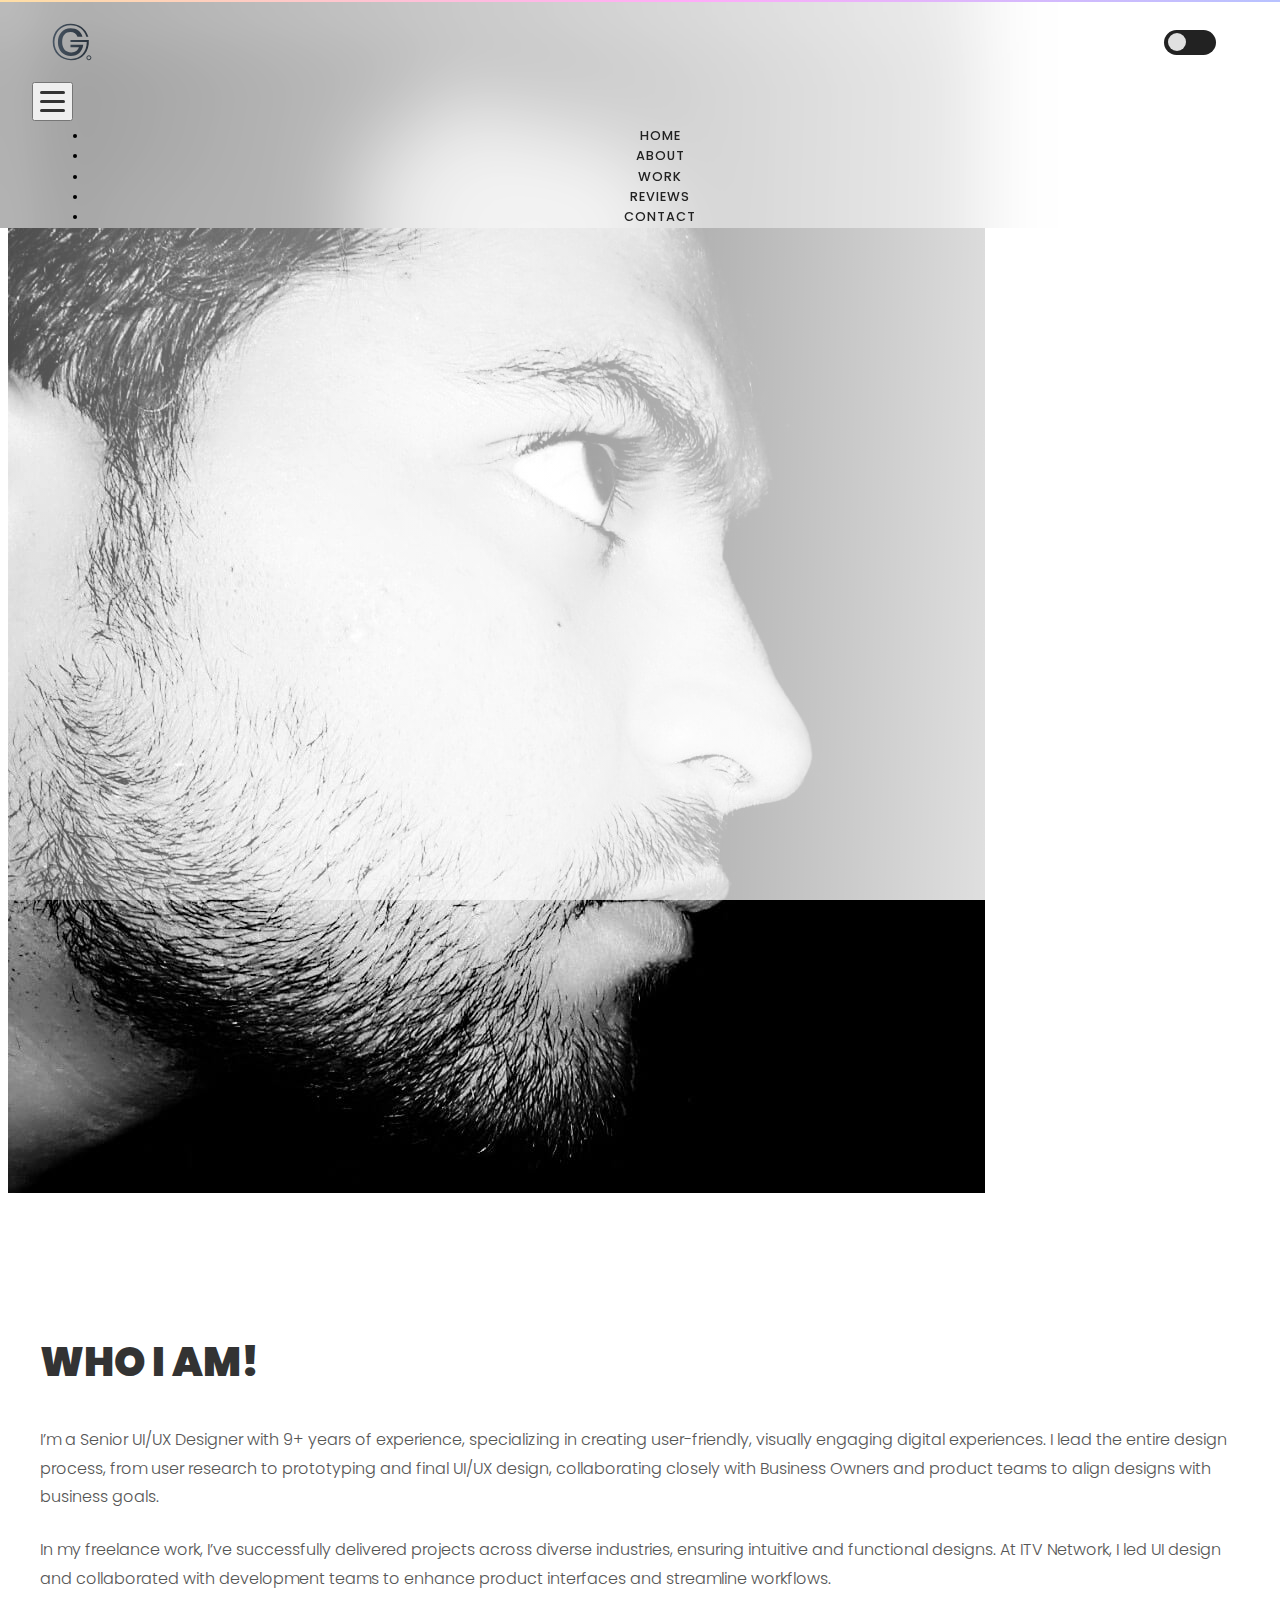
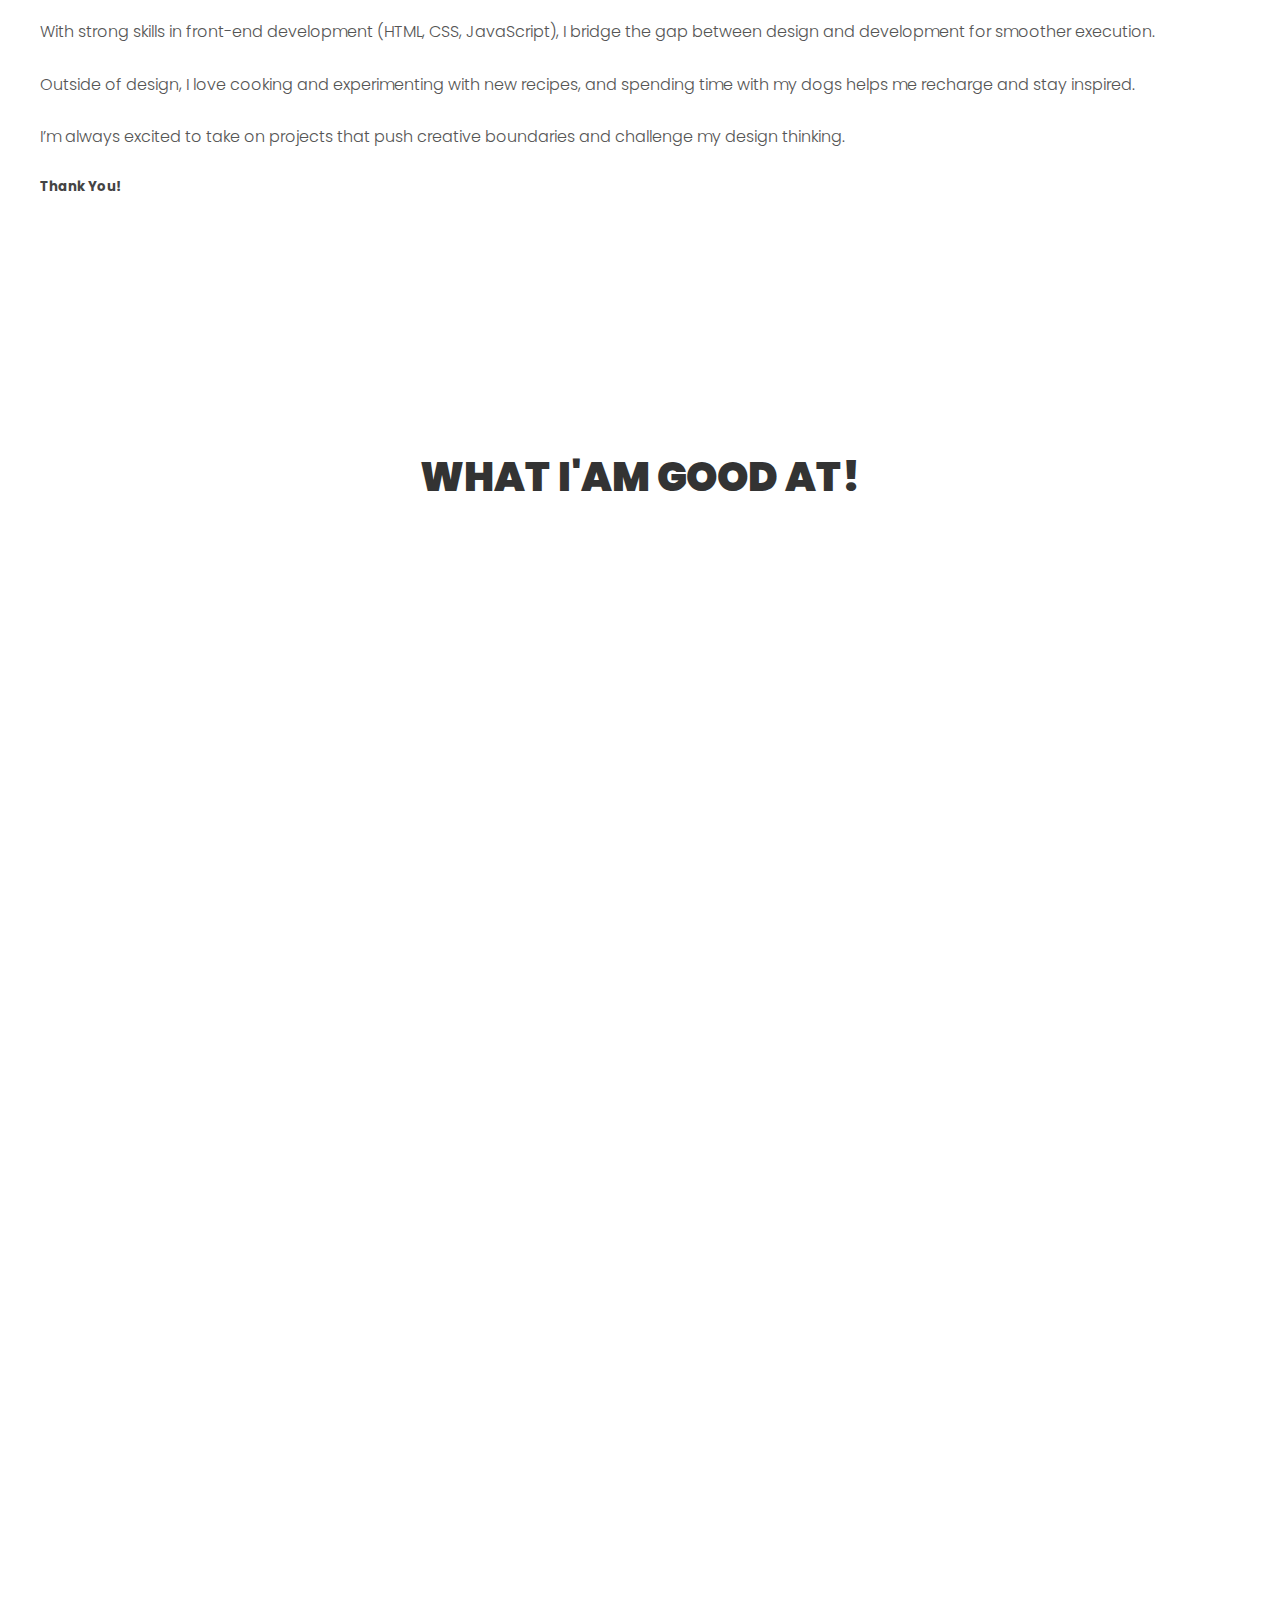
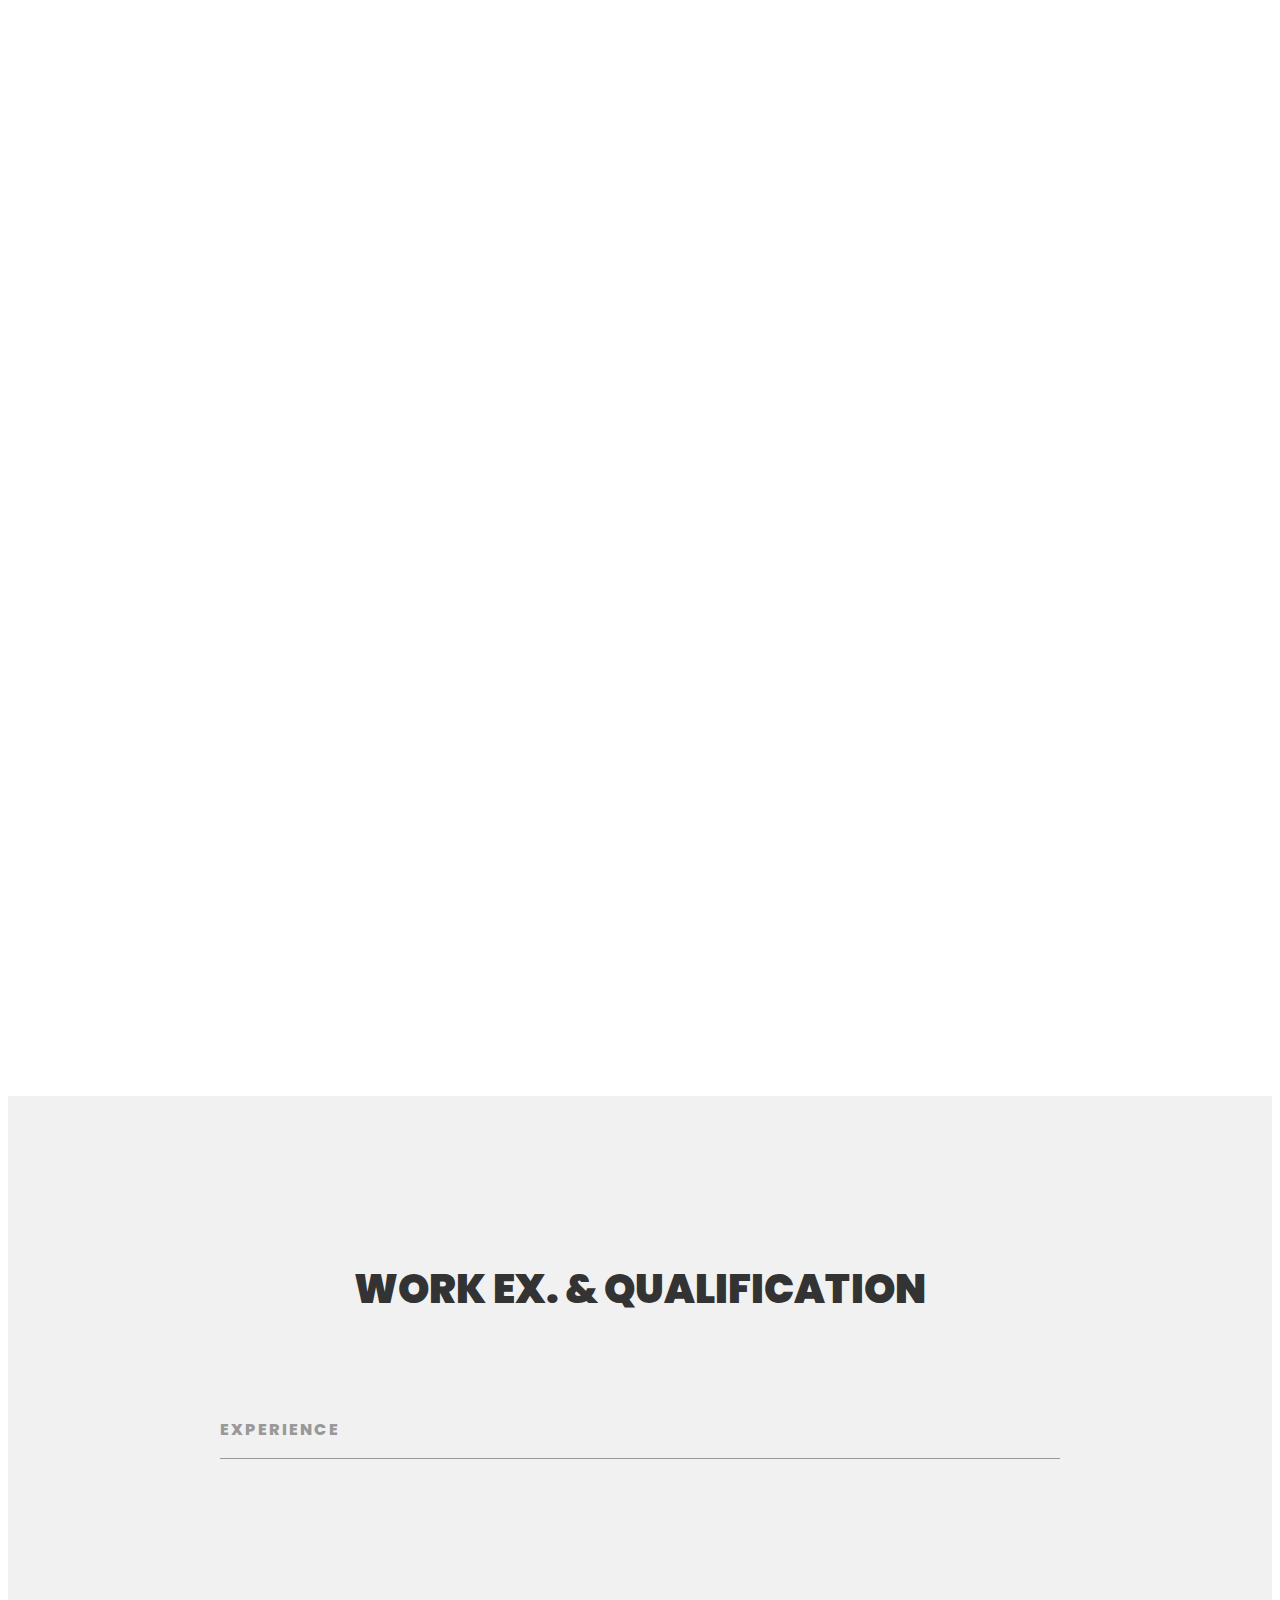
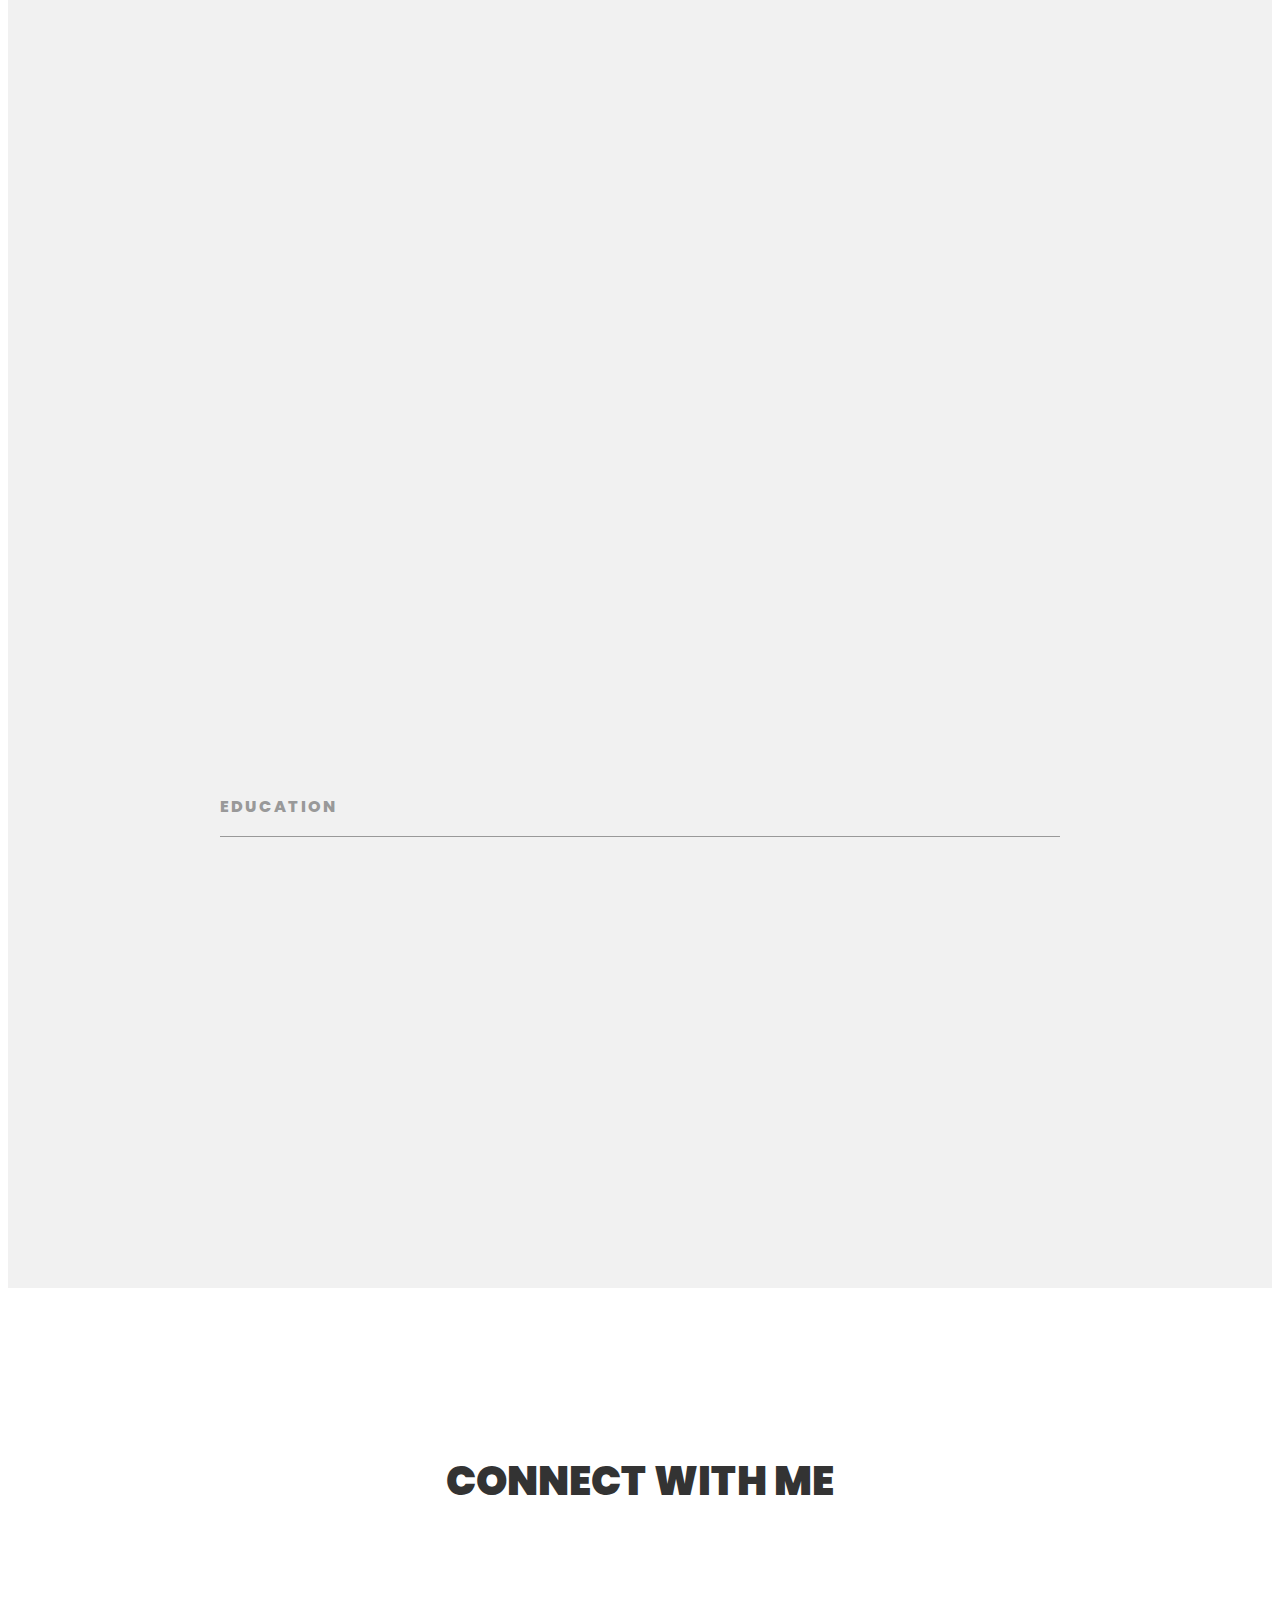
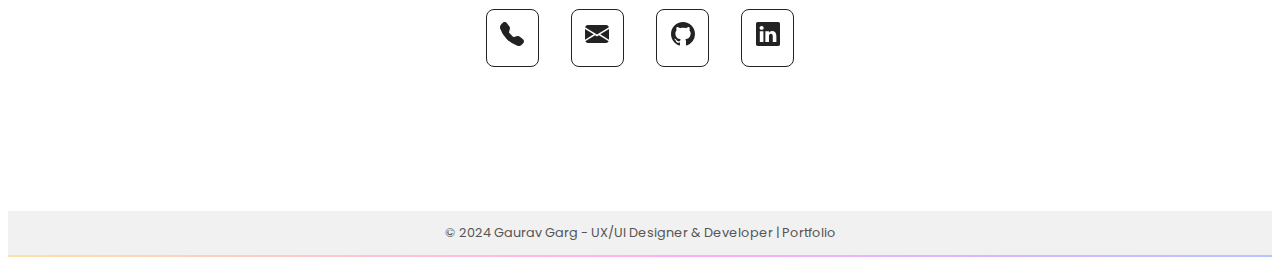
<file: about.html>
<!doctype html>
<html lang="en">

<head>
	<!-- Required meta tags -->
	<meta charset="utf-8">
	<meta name="viewport" content="width=device-width, minimum-scale=1, maximum-scale=5">
	<meta name="description"
		content="Freelance UX/UI designer based in India with 8 years experience in digital design. I provide exceptional digital experiences to client as well as the end user & make sure the UI is easy to use for the end user." />
	<link rel="icon" type="image/x-icon" href="img/favicon1.svg">

	<!-- Bootstrap CSS -->
	<link href="https://cdn.jsdelivr.net/npm/bootstrap@5.3.0-alpha1/dist/css/bootstrap.min.css" rel="stylesheet preconnect" integrity="sha384-GLhlTQ8iRABdZLl6O3oVMWSktQOp6b7In1Zl3/Jr59b6EGGoI1aFkw7cmDA6j6gD" crossorigin="anonymous">
	<link rel="stylesheet" href="css/style.css">

	<!-- Google Fonts -->
	<link rel="preconnect" href="https://fonts.googleapis.com">
	<link rel="preconnect" href="https://fonts.gstatic.com" crossorigin>
	<link href="https://fonts.googleapis.com/css2?family=Poppins:ital,wght@0,100;0,200;0,300;0,400;0,500;0,600;0,700;0,800;0,900;1,100;1,200;1,300;1,400;1,500;1,600;1,700;1,800;1,900&display=swap" rel="stylesheet">

	<!-- Animate CSS -->
	<link rel="stylesheet" href="css/animate.css" />

	<title>About | Gaurav Garg</title>
</head>


<body>
	<!-- NAVIGATION BAR -->
	<div class="partition pt-top"></div>
	<nav class="navbar navbar-expand-lg" id="navbar">
		<div class="container-fluid">
			<a class="navbar-brand" href="index.html" aria-label="Read more about Gaurav Garg as a UX/UI Designer" [Read more...]>
				<!-- <img src="img/logo.svg" alt="logo"> -->
				<div class="card-img"></div>
			</a>
			<button class="navbar-toggler" type="button" data-bs-toggle="collapse"
				data-bs-target="#navbarSupportedContent" aria-controls="navbarSupportedContent" aria-expanded="false"
				aria-label="Toggle navigation">
				<div class="container" onclick="myFunction(this)">
					<div class="bar1"></div>
					<div class="bar2"></div>
					<div class="bar3"></div>
				</div>
			</button>
			<div class="collapse navbar-collapse" id="navbarSupportedContent">
				<ul class="navbar-nav mr-auto mb-2 mb-lg-0">
					<li class="nav-item">
						<a class="nav-link active" aria-current="page" href="index.html">Home</a>
					</li>
					<li class="nav-item">
						<a class="nav-link" href="about.html">About</a>
					</li>
					<li class="nav-item">
						<a class="nav-link" href="index.html#work">Work</a>
					</li>
					<li class="nav-item">
						<a class="nav-link" href="index.html#reviews">Reviews</a>
					</li>
					<li class="nav-item">
						<a class="nav-link" href="index.html#contact">Contact</a>
					</li>
				</ul>
			</div>
			<div class="theme-switch-wrapper">
				<label class="theme-switch" for="checkbox">
					<input type="checkbox" id="checkbox">
					<div class="slider round"></div>
				</label>
			</div>
		</div>
	</nav>

	<div class="container-fluid">

		<!-- ABOUT -->
		<div id="about" class="section">
			<div class="row">
				<div class="col-lg-6 col-md-12 about-image">
					<div class="card">
						<img src="img/gaurav1.jpeg" class="card-img-top fadeInLeft animated" alt="...">
						<div class="card-img-overlay"></div>
					</div>

				</div>
				<div class="col-lg-6 col-md-12 about-body">
					<div class="card-body fadeInRight animated">
						<h2 class="section-title"><span>who i am!</span></h2>
						<p class="card-text">I’m a Senior UI/UX Designer with 9+ years of experience, specializing in creating user-friendly, visually engaging digital experiences. I lead the entire design process, from user research to prototyping and final UI/UX design, collaborating closely with Business Owners and product teams to align designs with business goals.</p>
						<p class="card-text">In my freelance work, I’ve successfully delivered projects across diverse industries, ensuring intuitive and functional designs. At ITV Network, I led UI design and collaborated with development teams to enhance product interfaces and streamline workflows.</p>
						<p class="card-text">With strong skills in front-end development (HTML, CSS, JavaScript), I bridge the gap between design and development for smoother execution.</p>
						<p class="card-text">Outside of design, I love cooking and experimenting with new recipes, and spending time with my dogs helps me recharge and stay inspired.</p>
						<p class="card-text">I’m always excited to take on projects that push creative boundaries and challenge my design thinking.</p>
						<h5>Thank You!</h5>
					</div>
				</div>
			</div>
		</div>

		<!-- SKILLS -->
		<div id="skills" class="section">
			<h2 class="section-title"><span>what i'am good at!</span></h2>
			<div class="row">
				<div class="col-lg-3 col-md-6">
					<div class="card fadeInUp animatable">
						<div class="card-head">
							<img class="card-img-top theme-color" src="img/ux.apng" alt="">
							<h3 class="card-title"><span>User Experience</span></h3>
						</div>
						<div class="card-body">
							<ul>
								<li>Strategy</li>
								<li>Wireframing</li>
								<li>Prototyping</li>
								<li>UI Designing</li>
								<li>User Research & Testing</li>
							</ul>
						</div>
					</div>
				</div>
				<div class="col-lg-3 col-md-6">
					<div class="card fadeInDown animatable">
						<div class="card-head">
							<img class="card-img-top theme-color" src="img/pencil.apng" alt="">
							<h3 class="card-title"><span>Tools</span></h3>
						</div>
						<div class="card-body">
							<ul>
								<li>Figma</li>
								<li>Adobe Photoshop</li>
								<li>Adobe Illustrator</li>
								<li>Visual Studio Code</li>
								<li>Github</li>
							</ul>
						</div>
					</div>
				</div>
				<div class="col-lg-3 col-md-6">
					<div class="card fadeInUp animatable">
						<div class="card-head">
							<img class="card-img-top theme-color" src="img/ui.apng" alt="">
							<h3 class="card-title"><span>UI Design</span></h3>
						</div>
						<div class="card-body">
							<ul>
								<li>Layout</li>
								<li>Forms</li>
								<li>Theming</li>
								<li>Typography</li>
								<li>Low-Hi Fidelity Design</li>
							</ul>
						</div>
					</div>
				</div>
				<div class="col-lg-3 col-md-6">
					<div class="card fadeInDown animatable">
						<div class="card-head">
							<img class="card-img-top theme-color" src="img/code.apng" alt="">
							<h3 class="card-title"><span>Development</span></h3>
						</div>

						<div class="card-body">
							<ul>
								<li>Html5</li>
								<li>SCSS</li>
								<li>Bootstrap</li>
								<li>Webflow</li>
								<li>Framer</li>
							</ul>
						</div>
					</div>
				</div>
			</div>
		</div>


		<!-- CV -->
		<div id="cv" class="section">
			<h2 class="section-title"><span>Work Ex. & Qualification</span></h2>
			<div class="expo">
				<h3>EXPERIENCE</h3>
				<div class="card fadeInUp animatable">
					<div class="cv-sec-title">
						<h4>Freelance</h4>
					</div>
					<div class="cv-sec-body">
						<div class="card-header">Senior UX/UI Designer</div>
						<div class="card-body">
							<p class="card-text">Directly collaborated with Business Owners and Product team to prototype, design
								and deliver the UI and UX experience with a lean design process: research, design, test,
								and iterate.</p>
							<h6 class="card-title">March 2018 - Present - 7 year, India</h6>
						</div>
					</div>
				</div>
				<div class="card fadeInUp animatable">
					<div class="cv-sec-title">
						<h4>ITV Network</h4>
					</div>
					<div class="cv-sec-body">
						<div class="card-header">UI Designer/Developer</div>
						<div class="card-body">
							<p class="card-text">Lead the UI design with the accountability of the design system,
								collaborated with product and development teams on core projects to improve product
								interfaces and experiences.</p>
							<h6 class="card-title">2017 - 2018 - 1 year, India</h6>
						</div>
					</div>
				</div>
				<div class="card fadeInUp animatable">
					<div class="cv-sec-title">
						<h4>ITV Network</h4>
					</div>
					<div class="cv-sec-body">
						<div class="card-header">Junior UI Developer</div>
						<div class="card-body">
							<p class="card-text">Designed & Developed website UI responsive on all screen sizes and
								compatible with all commonly used browsers.</p>
							<h6 class="card-title">2015 - 2017 - 2 year, India</h6>
						</div>
					</div>
				</div>
				<div class="card fadeInUp animatable">
					<div class="cv-sec-title">
						<h4>GNX Group</h4>
					</div>
					<div class="cv-sec-body">
						<div class="card-header">Trainee UI Developer</div>
						<div class="card-body">
							<p class="card-text">Developed website UI responsive on all screen sizes and compatible with
								all commonly used browsers.</p>
							<h6 class="card-title">May 2015 - Jul 2015 - 2 months, India</h6>
						</div>
					</div>
				</div>
			</div>
			<div class="expo">
				<h3>EDUCATION</h3>
				<div class="card fadeInUp animatable">
					<div class="cv-sec-title">
						<h4>Jaipur National University</h4>
					</div>
					<div class="cv-sec-body">
						<div class="card-header">Master in Computer Application</div>
						<div class="card-body">
							<h6 class="card-title">2013 - 2015, India</h6>
						</div>
					</div>
				</div>
				<div class="card fadeInUp animatable">
					<div class="cv-sec-title">
						<h4>S.H.I.A.I.T.S. </h4>
					</div>
					<div class="cv-sec-body">
						<div class="card-header">Bachelor in Computer Application</div>
						<div class="card-body">
							<h6 class="card-title">2010 - 2013, India</h6>
						</div>
					</div>
				</div>
			</div>
		</div>

		<!-- CONTACT -->
		<div id="contact" class="section">
			<h2 class="section-title"><span>Connect with me</span></h2>
			<ul>
				<li>
					<a href="tel:+919782382313" aria-label="Call">
						<svg xmlns="http://www.w3.org/2000/svg" fill="#555" class="bi bi-telephone-fill"
							viewBox="0 0 16 16">
							<path fill-rule="evenodd"
								d="M1.885.511a1.745 1.745 0 0 1 2.61.163L6.29 2.98c.329.423.445.974.315 1.494l-.547 2.19a.678.678 0 0 0 .178.643l2.457 2.457a.678.678 0 0 0 .644.178l2.189-.547a1.745 1.745 0 0 1 1.494.315l2.306 1.794c.829.645.905 1.87.163 2.611l-1.034 1.034c-.74.74-1.846 1.065-2.877.702a18.634 18.634 0 0 1-7.01-4.42 18.634 18.634 0 0 1-4.42-7.009c-.362-1.03-.037-2.137.703-2.877L1.885.511z" />
						</svg>
					</a>
				</li>
				<li>
					<a href="mailto:grvgarg22@gmail.com" aria-label="Mail">
						<svg xmlns="http://www.w3.org/2000/svg" fill="#555" class="bi bi-envelope-fill"
							viewBox="0 0 16 16">
							<path
								d="M.05 3.555A2 2 0 0 1 2 2h12a2 2 0 0 1 1.95 1.555L8 8.414.05 3.555zM0 4.697v7.104l5.803-3.558L0 4.697zM6.761 8.83l-6.57 4.027A2 2 0 0 0 2 14h12a2 2 0 0 0 1.808-1.144l-6.57-4.027L8 9.586l-1.239-.757zm3.436-.586L16 11.801V4.697l-5.803 3.546z" />
						</svg>
					</a>
				</li>
				<li>
					<a href="https://github.com/grvgarg22" aria-label="Github">
						<svg xmlns="http://www.w3.org/2000/svg" fill="#555" class="bi bi-github" viewBox="0 0 16 16">
							<path
								d="M8 0C3.58 0 0 3.58 0 8c0 3.54 2.29 6.53 5.47 7.59.4.07.55-.17.55-.38 0-.19-.01-.82-.01-1.49-2.01.37-2.53-.49-2.69-.94-.09-.23-.48-.94-.82-1.13-.28-.15-.68-.52-.01-.53.63-.01 1.08.58 1.23.82.72 1.21 1.87.87 2.33.66.07-.52.28-.87.51-1.07-1.78-.2-3.64-.89-3.64-3.95 0-.87.31-1.59.82-2.15-.08-.2-.36-1.02.08-2.12 0 0 .67-.21 2.2.82.64-.18 1.32-.27 2-.27.68 0 1.36.09 2 .27 1.53-1.04 2.2-.82 2.2-.82.44 1.1.16 1.92.08 2.12.51.56.82 1.27.82 2.15 0 3.07-1.87 3.75-3.65 3.95.29.25.54.73.54 1.48 0 1.07-.01 1.93-.01 2.2 0 .21.15.46.55.38A8.012 8.012 0 0 0 16 8c0-4.42-3.58-8-8-8z" />
						</svg>
					</a>
				</li>
				<li>
					<a href="https://www.linkedin.com/in/gaurav-garg-785376130/" aria-label="Linkedin">
						<svg xmlns="http://www.w3.org/2000/svg" fill="#555" class="bi bi-linkedin" viewBox="0 0 16 16">
							<path
								d="M0 1.146C0 .513.526 0 1.175 0h13.65C15.474 0 16 .513 16 1.146v13.708c0 .633-.526 1.146-1.175 1.146H1.175C.526 16 0 15.487 0 14.854V1.146zm4.943 12.248V6.169H2.542v7.225h2.401zm-1.2-8.212c.837 0 1.358-.554 1.358-1.248-.015-.709-.52-1.248-1.342-1.248-.822 0-1.359.54-1.359 1.248 0 .694.521 1.248 1.327 1.248h.016zm4.908 8.212V9.359c0-.216.016-.432.08-.586.173-.431.568-.878 1.232-.878.869 0 1.216.662 1.216 1.634v3.865h2.401V9.25c0-2.22-1.184-3.252-2.764-3.252-1.274 0-1.845.7-2.165 1.193v.025h-.016a5.54 5.54 0 0 1 .016-.025V6.169h-2.4c.03.678 0 7.225 0 7.225h2.4z" />
						</svg>
					</a>
				</li>
			</ul>
		</div>

		<footer>
			<p>© 2024 Gaurav Garg - UX/UI Designer & Developer | Portfolio</p>
		</footer>
		<div class="partition"></div>
	</div>

	<!-- Optional JavaScript -->
	<!-- jQuery first, then Popper.js, then Bootstrap JS -->
	<script src="https://code.jquery.com/jquery-3.5.1.slim.min.js" integrity="sha384-DfXdz2htPH0lsSSs5nCTpuj/zy4C+OGpamoFVy38MVBnE+IbbVYUew+OrCXaRkfj" crossorigin="anonymous"></script>
	<script src="https://cdn.jsdelivr.net/npm/bootstrap@5.3.0-alpha1/dist/js/bootstrap.bundle.min.js" integrity="sha384-w76AqPfDkMBDXo30jS1Sgez6pr3x5MlQ1ZAGC+nuZB+EYdgRZgiwxhTBTkF7CXvN" crossorigin="anonymous"></script>
	<script>
		// Custom JavaScript to hide/show the navbar
		$(document).ready(function() {
			var lastScrollTop = 0;
			var navbar = $('.navbar');
			var scrollThreshold = 150; // Start hiding the navbar after 150px
	
			$(window).scroll(function() {
				var scrollTop = $(this).scrollTop();
	
				if (scrollTop > scrollThreshold) { // Only trigger the behavior after scrolling 150px
					if (scrollTop > lastScrollTop) {
						// Scrolling down, hide the navbar
						navbar.css('top', '-80px');  // Adjust the height (-80px) based on your navbar height
					} else {
						// Scrolling up, show the navbar
						navbar.css('top', '2px');
					}
				}
				
				lastScrollTop = scrollTop;
			});
		});
	</script>
	<script>
		const toggleSwitch = document.querySelector('.theme-switch input[type="checkbox"]');
		const currentTheme = localStorage.getItem('theme');

		if (currentTheme) {
			document.documentElement.setAttribute('data-theme', currentTheme);

			if (currentTheme === 'dark') {
				toggleSwitch.checked = true;
			}
		}

		function switchTheme(e) {
			if (e.target.checked) {
				document.documentElement.setAttribute('data-theme', 'dark');
				localStorage.setItem('theme', 'dark');
			}
			else {
				document.documentElement.setAttribute('data-theme', 'light');
				localStorage.setItem('theme', 'light');
			}
		}

		toggleSwitch.addEventListener('change', switchTheme, false);
	</script>
	<script>
		jQuery(function ($) {

			// Function which adds the 'animated' class to any '.animatable' in view
			var doAnimations = function () {

				// Calc current offset and get all animatables
				var offset = $(window).scrollTop() + $(window).height(),
					$animatables = $('.animatable');

				// Unbind scroll handler if we have no animatables
				if ($animatables.length == 0) {
					$(window).off('scroll', doAnimations);
				}

				// Check all animatables and animate them if necessary
				$animatables.each(function (i) {
					var $animatable = $(this);
					if (($animatable.offset().top + $animatable.height() - 400) < offset) {
						$animatable.removeClass('animatable').addClass('animated');
					}
				});

			};

			// Hook doAnimations on scroll, and trigger a scroll
			$(window).on('scroll', doAnimations);
			$(window).trigger('scroll');

		});
	</script>
	<script>
		$('.navbar-nav a').on('click', function () {
			if ($('.navbar-toggler').is(':visible')) {
				$('.navbar-collapse').collapse('hide');
			}
		});
	</script>
</body>

</html>
</file>
<file: css/style.css>
:root {
  --theme-slider: #222;
  --theme-slider-checkbox: #e0e0e0;
  --logo: url(../img/logo_light.svg);
	--nav-bg: rgba(255, 255, 255, 0.45) !important;
  --nav-link-active : #000;
  --nav-link: #222;
  --hero-overlay-gradient: linear-gradient(225deg, #ffffff00 0%, #d4d4d4e6 46%, #ffffff 100%);
  --hero-strip-bg: rgb(224 224 224 / 75%);
  --hero-strip-border: #fff;
  --dp-border: #ffffff85;
  --about-gradient: linear-gradient(272deg, #ffffff 6%, #ffffff4a 100%);
	--font-color: #333333;
	--bg-color: #fff;
	--secondary-bg-color: #f1f1f1;
  --bg-image: url('../img/light-bg.jpg');
	--heading-color: #333;
  --subhead-color: #444;
  --body-color: #555;
  --btn-active-bg: #333;
  --btn-active-outline :#333;
  --btn-active-color :#ddd;
  --btn-color: #222;
  --btn-outline: #222;
  --modal-bg: rgb(255 255 255 / 85%);
  --modal-border: #fff;
  --card-bg: rgb(255 255 255 / 40%);
  --card-border: linear-gradient(to top left, #ffffffc9 0%, #ffa9fa00 50%, #ffffffc9) 1; 
  --border-color: #999;
}

[data-theme="dark"] {
  --theme-slider: #e0e0e0;
  --theme-slider-checkbox: #222;
  --logo: url(../img/logo.svg);
  --nav-bg: rgb(0 0 0 / 45%) !important;
  --nav-link-active : #fff;
  --nav-link: #ddd;
  --hero-overlay-gradient: linear-gradient(225deg, #3a3a3a82 0%, #0d0d0de6 46%, #000000 100%);
  --hero-strip-bg: rgb(57 57 57 / 75%); 
  --hero-strip-border: #000;
  --dp-border: #75757585;
  --about-gradient: linear-gradient(272deg, #0e0e0e 6%, #11111100 100%);
	--font-color: #e1e1ff;
	--bg-color: #0E0E0E;
	--secondary-bg-color: #020202;
  --bg-image: url('../img/dark-bg.jpg');
  --heading-color: #ddd;
  --subhead-color: #bbb;
  --body-color: #999;
  --btn-active-bg: #fff;
  --btn-active-outline :#fff;
  --btn-active-color :#333;
  --btn-color: #aaa;
  --btn-outline: #aaa;
  --modal-bg: rgb(0 0 0 / 85%);
  --modal-border: #333;
  --card-bg: rgb(127 127 127 / 8%);
  --card-border: linear-gradient(to top left, #c5c5c57d 0%, #ffa9fa00 50%, #c5c5c57d) 1;
  --border-color: #555;
}

.animatable {/* initially hide animatable objects */ visibility: hidden; /* initially pause animatable objects their animations */  animation-play-state: paused;}
/* show objects being animated */
.animated {visibility: visible; animation-fill-mode: both; animation-duration: 1s; animation-play-state: running;}

.bar1, .bar2, .bar3 {width: 25px; height: 3px; background-color: var(--btn-active-bg); margin: 6px 0; transition: 0.4s; border-radius: 1rem;}
.change .bar1 {transform: translate(0, 9px) rotate(-45deg);}
.change .bar2 {opacity: 0;}
.change .bar3 {transform: translate(0, -11px) rotate(45deg);}

nav .theme-switch-wrapper {position:absolute; right: 4rem; top: 1.75rem;}
nav .theme-switch-wrapper .theme-switch {display: inline-block; height: 25px; position: relative; width: 52px;}
nav .theme-switch-wrapper .theme-switch input {display:none;}
nav .theme-switch-wrapper .slider {background-color: var(--theme-slider); bottom: 0; cursor: pointer; left: 0; position: absolute; right: 0; top: 0; transition: .4s;}
nav .theme-switch-wrapper .slider:before {background-color: var(--theme-slider-checkbox); bottom: 4px; content: ""; height: 18px; left: 4px; position: absolute; transition: .4s; width: 18px;}
nav .theme-switch-wrapper input:checked + .slider:before {transform: translateX(26px);}
nav .theme-switch-wrapper .slider.round {border-radius: 2rem;}
nav .theme-switch-wrapper .slider.round:before {border-radius: 2rem;}

@keyframes hue-rotate { 0% { filter: hue-rotate(0deg); }
  100% { filter: hue-rotate(360deg); } }

/*********** Misc code **********************/
html {scroll-behavior: smooth;}
body {font-family: "Poppins", sans-serif; line-height: 1.6;}
.container-fluid { padding: 0; }
a {text-decoration: none;}
.theme-color { background: linear-gradient(270deg, #b7c2ff 0%, #ffacf9 46%, #ffdfa5 100%); background-size: 200% auto; background-clip: text; -webkit-background-clip: text; background-clip: text; -webkit-background-clip: text; -webkit-text-fill-color: transparent; animation: hue-rotate 2.5s linear infinite both; }
.partition { height: 2px; background: linear-gradient(225deg, #b7c2ff 0%, #ffacf9 46%, #ffdfa5 100%); /* background: linear-gradient(225deg, #444444 0%, #9f9f9f 100%);*/ -webkit-text-fill-color: transparent; animation: hue-rotate 2.5s linear infinite both; }
.partition-dark {height: 4px; background: #ffffff;}
.pt-top {position: fixed; top: 0; z-index: 999; left: 0; right: 0;}
.no-pad { padding: 0; }
.row {margin: 0;}
.navbar {background: var(--nav-bg); padding: 0 2rem; position: fixed; top: 2px; left: 0; right: 0; z-index: 998; -webkit-backdrop-filter: blur(36px); backdrop-filter: blur(36px); transition: top 0.3s;}
.navbar .navbar-brand {padding: 0;}
.navbar .navbar-collapse {text-align: center;}
.navbar .navbar-brand div {background-image: var(--logo); width: 4rem; height: 4rem; margin: 0.5rem; background-size: cover;}
.navbar .navbar-nav { margin: 0rem auto; text-align: center;}
.navbar .navbar-nav .nav-item {margin: 0 1rem; text-transform: uppercase; font-size: 0.8rem; letter-spacing: 1px; text-align: center;}
.navbar .navbar-nav .nav-link {color: var(--nav-link); text-transform: uppercase; font-weight: 500; padding: .5rem 1.25rem; transition: linear 0.5s;}
.navbar .navbar-nav .nav-item .nav-link:hover, .navbar .navbar-nav .nav-item .nav-link:active {color: var(--nav-link-active);}
.navbar .btn {font-size: 14px; font-weight: 300; padding: 0.35rem 1.25rem; text-transform: uppercase; font-weight: 500; letter-spacing: 2px; border-color: var(--btn-outline); color: var(--btn-color);}
.navbar .btn:active, .navbar .btn:hover {color: var(--btn-active-color); background-color: var(--btn-active-bg); border-color: var(--btn-active-outline);}
.section {padding: 8rem 2rem; }
.section-title {text-align: center; font-size: 2.5rem; font-weight: 900; margin-bottom: 5rem; text-transform: uppercase; letter-spacing: 0px; color: var(--heading-color); }
.section-title span {border: none; padding: 0.5rem 0;}
footer {background-color: var(--secondary-bg-color); text-align: center; padding: .75rem 1rem;}
footer p {color: var(--body-color); margin: 0; font-size: 0.8rem;}
.subhead {font-size: 0.85rem; margin-bottom: 1.5rem; color: var(--subhead-color); font-weight: 500; line-height: 1.6;}
.d-btn {text-align: left; padding: 0.5rem 1rem; float: left; margin: 1rem 1rem 0 0; border-radius: 2rem; border-color: var(--btn-outline); color: var(--btn-color); font-size: 0.9rem; display: flex; align-content: center; justify-content: center; align-items: center;}
.d-btn:hover, .d-btn:active, .d-btn:focus {color: var(--btn-active-color); background-color: var(--btn-active-bg); border-color: var(--btn-active-outline);}

/******* Hero frame ********************/
#hero {height: 100vh; overflow: auto; background-color: #000; display: flex; flex-wrap: wrap; align-content: center; justify-content: center; align-items: center; }
#hero .card {padding: 0; border: none; display: flex; background: transparent; flex-wrap: nowrap; flex-direction: column; justify-content: center; align-content: center; align-items: center;}
#hero .profile {margin: 2rem 1rem 1rem 1rem; border-radius: 2rem; z-index: 999; box-shadow: 1px 1px 21px -5px rgb(0 0 0 / 40%); border: 8px solid var(--dp-border);}
#hero .card video {padding: 0; width: 100vw; height: 100vh;}
#hero .card .card-img-overlay {background: var(--hero-overlay-gradient); border-radius: 0; display: flex; align-items: center; justify-content: center; flex-direction: column; backdrop-filter: blur(5px); -webkit-backdrop-filter: blur(5px);}
#hero .card .card-img-top {width: 15rem; height: 15rem; border-radius: 1.5rem; border: 4px solid #fff;}
#hero .card-text:first-child {margin : 2rem 0 0;}
#hero .card-text {color: var(--heading-color); font-weight: 200; font-size: 3rem; letter-spacing: -1px;}
#hero .card-text span {font-weight: 800; text-transform: uppercase;}
#hero .section-text {margin-top: 1rem; color: #888; font-size: 1.1rem;}
#hero .btn-outline-dark {font-size: 1rem; padding: .5rem 1.5rem; margin: 2rem 0.5rem 0.5rem; font-weight: 500; border-radius: 2rem; transition: linear .25s; text-transform: uppercase; letter-spacing: 2px; margin-top: 1rem; border-color: var(--btn-outline); color: var(--btn-color);}
#hero .btn:active, #hero .btn.active, #hero .btn:hover {color: var(--btn-active-color); background-color: var(--btn-active-bg); border-color: var(--btn-active-outline);}
#hero .card-img {width: 70%;}
#hero .dual-strip {position: absolute; top: 0; bottom:60%; z-index: 900; display: flex; box-shadow: 1px 1px 21px -5px rgb(0 0 0 / 40%);}
#hero .strip-light {width: 80px; border-bottom-left-radius: 1rem; /*background-color: rgb(102 102 102 / 50%);*/ background: linear-gradient(225deg, #b7c2ff 0%, #ffacf9 46%, #ffdfa5 100%); border-right: 2px solid #fff; animation: hue-rotate 2.5s linear infinite both; opacity: 0.9;}
#hero .strip-dark {width: 80px; border-bottom-right-radius: 1rem; background-color: var(--hero-strip-bg); border-left: 2px solid #fff; -webkit-backdrop-filter: blur(36px); backdrop-filter: blur(36px);}
#hero .scroll {text-align: center; font-size: 0.5rem; font-weight: 600; letter-spacing: 1px; text-transform: uppercase; position: absolute; bottom: 2rem; color: var(--body-color);}
#hero .scroll-icon div {background-image: var(--logo); width: 3rem; height: 3rem; background-size: cover; margin: 0.5rem auto; -webkit-transform: rotate(0deg); transform: rotate(0deg);  -webkit-animation: sdb 2s infinite; animation: sdb 2s infinite; box-sizing: border-box;}
@keyframes sdb {
  0% {transform: rotate(360deg) translate(0, 0);}
  20% {transform: rotate(360deg) translate(0px, 8px);}
  40% {transform: rotate(360deg) translate(0, 0);}
}

/********** about frame *****************/
#about.section {padding: 0; background-color: var(--bg-color);}
#about .section-title {margin-bottom: 2rem; text-align: left;}
#about .col-md-6 {padding: 0;}
#about .about-body {background-color: var(--bg-color);}
#about .card {border: none;}
#about .card .card-img-top {border-radius: 0; position: relative;}
#about .card .card-img-overlay {position: absolute; top: 0; bottom: 0; right: 0; left: 0; border-radius: 0; background: var(--about-gradient);}
#about .card-body {padding: 5rem 2rem;}
#about .card-body .card-text, #about li{font-weight: 300; line-height: 1.8;}
#about .card-body .card-text {margin-bottom: 1.5rem; color: var(--body-color);}
#about h5 {color: var(--subhead-color); font-weight: 700;}
#about ul {padding: 0; list-style: none; margin-bottom: 2rem;}
#about .about-image {padding: 0;}

/********** services frame *****************/
#services {background-image: var(--bg-image); /* background-image: linear-gradient(225deg, #4158D0 0%, #C850C0 46%, #FFCC70 100%);*/ background-size: cover; background-attachment: fixed;}
#services:after {position: absolute; top: 0; left: 0; right: 0; bottom: 0; background-color: rgba(0, 0, 0, 0.76); }
#services .row {width: 95%; margin: auto;}
#services .card {width: 90%; height: 35rem; border: 1px solid transparent; margin: 1.5rem auto; padding: 3rem 1.5rem; background: var(--card-bg); border-image: var(--card-border); backdrop-filter: blur(36px); border-radius: 0;}
#services .card .card-head {display: flex; flex-direction: column; flex-wrap: wrap; justify-content: flex-start; align-items: center; align-content: space-around; margin-bottom: 1rem;}
#services .card .card-title { font-weight: 700; color: var(--heading-color); font-size: 1.2rem; margin: 0; text-transform: uppercase; letter-spacing: 1px;}
#services .card .card-body {padding: 1rem;}
#services .card ul {list-style: none; padding: 0;}
#services .card ul li {color: var(--body-color); text-align: center; margin: 0.5rem 0.5rem 0 0; padding: 5px 10px; font-weight: 300;}
#services svg { width: 5rem; margin: 0rem 0rem 2rem 0rem; fill: var(--heading-color)}
#services img {width: 35%; margin: 0rem 0rem 2rem 0rem;}

/********** skills frame *****************/
#skills {background-image: var(--bg-image); /* background-image: linear-gradient(225deg, #4158D0 0%, #C850C0 46%, #FFCC70 100%);*/ background-size: cover; background-attachment: fixed;}
#skills:after {position: absolute; top: 0; left: 0; right: 0; bottom: 0; background-color: rgba(0, 0, 0, 0.76); }
#skills .row {width: 100%; margin: auto;}
#skills .card {width: 100%; border: 1px solid transparent; margin: 1.5rem auto; padding: 3rem 1.5rem; background: var(--card-bg); border-image: var(--card-border); backdrop-filter: blur(36px); border-radius: 0;}
#skills .card .card-head {display: flex; flex-direction: column; flex-wrap: wrap; justify-content: flex-start; align-items: center; align-content: space-around; margin-bottom: 1rem;}
#skills .card .card-title { font-weight: 700; color: var(--heading-color); font-size: 1.2rem; margin: 0; text-transform: uppercase; letter-spacing: 1px;}
#skills .card .card-body {padding: 1rem;}
#skills .card ul {list-style: none; padding: 0;}
#skills .card ul li {color: var(--body-color); text-align: center; margin: 0.5rem 0.5rem 0 0; padding: 5px 10px; font-weight: 300;}
#skills svg { width: 5rem; margin: 0rem 0rem 2rem 0rem; fill: var(--heading-color)}
#skills img {width: 35%; margin: 0rem 0rem 2rem 0rem;}

/************** work frame *********************/
#work {background-color: var(--bg-color);}
#work.section {padding: 8rem 2rem 4rem;}
#work .row {width: 90%; margin: 0 auto; padding: 2rem 0;}
#work .row .card { border: none; background-color: transparent; margin: 2rem; padding: 0.5rem; transition: linear 500ms; border-radius: 0; display: flex; justify-content: space-evenly; align-items: flex-start; flex-wrap: nowrap; flex-direction: column;}
#work .row .card .card-body {padding: 0rem 0 0.5rem 0; margin: 1rem;}
#work .row .card>a { text-decoration: none; transition: linear 0.5s; margin: 1rem;}
#work .row .card .card-title {font-size: 1.25rem; font-weight: 700; color: var(--heading-color); text-transform: uppercase;}
#work .row .card p { color: var(--body-color); font-weight: 300;}

#work .modal.fade {-webkit-backdrop-filter: blur(23px); backdrop-filter: blur(23px);}
#work .modal .section-title {font-size: 2rem; margin-bottom: 0;}
#work .modal .modal-content {color: var(--body-color); border: 1px solid var(--modal-border); background-image: url(../img/gen-bg.jpg); background-size: cover;}
#work .modal .modal-content .modal-header {display: block; color: var(--heading-color); text-align: center; background-color: var(--modal-bg); border: none; padding: 4rem 4rem 1.5rem; -webkit-backdrop-filter: blur(8px); backdrop-filter: blur(8px);}
#work .modal .modal-content .modal-header > div {margin: 1rem auto; letter-spacing: 1px; text-transform: uppercase; display: flex; flex-direction: row; flex-wrap: wrap; align-content: space-between; align-items: center; justify-content: center;}
#work .modal .modal-content .modal-header > div span {margin: 0.5rem; font-size: 1rem; font-weight: 500;}
#work .modal .modal-content .modal-header .btn-close {position: absolute; right: 2rem; top: 2rem; color: var(--btn-color);}
#work .modal .modal-content .modal-body {overflow-y: auto; -webkit-backdrop-filter: blur(8px); backdrop-filter: blur(8px); background-color: var(--modal-bg);}
#work .modal .modal-content .row {width: 100%; padding: 1rem;}
#work .modal .modal-content .card {background-color: none; margin: 0; border: none !important; display: block;}
#work .modal .modal-content .card-header {font-size: 1.15rem; font-weight: 700; color: var(--heading-color); text-transform: uppercase; background: none; border: none;}
#work .modal .modal-content .card-body {width: 100%; display: flex; flex-direction: row; flex-wrap: wrap; align-content: center; justify-content: space-between;}
#work .modal .modal-content .sub-sec {margin-bottom: 2rem; width: 30%; padding: 0rem;}
#work .modal .modal-content .sub-sec img {margin-bottom: 1rem;}
#work .modal .modal-content .sub-sec div {margin: 1.5rem 0;}
#work .modal .modal-content .card-title {font-size: 1rem; color: var(--heading-color); font-weight: 600; text-transform: none; margin-top: 1.5rem;}
#work .modal .modal-content h6 {margin-bottom: 0.5rem; text-transform: uppercase; font-weight: 700; font-size: 0.8rem; letter-spacing: 0; color: var(--subhead-color);}
#work .modal .modal-content .card-text {color: var(--body-color); font-weight: 300; font-size: 1rem;}
#work .modal .modal-content .card ul {padding: 0 1rem; list-style: circle; list-style-type: disclosure-closed;}
#work .modal .modal-content .card li {font-weight: 300; margin: 1rem 0;}
#work .modal .modal-footer {border: none; padding: 2rem; -webkit-backdrop-filter: blur(8px); backdrop-filter: blur(8px); background: var(--modal-bg);}
#work .modal .btn-outline-dark {margin: 1rem 0.5rem 0.5rem; font-weight: 500; transition: linear .25s; text-transform: uppercase; letter-spacing: 2px; border-radius: 2rem; border-color: var(--btn-outline); color: var(--btn-color); font-size: 0.8rem; padding: 0.35rem 1rem;}
#work .modal .btn:hover {color: var(--btn-active-color); background-color: var(--btn-active-bg); border-color: var(--btn-active-outline);}

/************* reviews frame ********************/
#reviews {background-image: var(--bg-image); background-size: cover; background-attachment: fixed;}
#reviews .carousel {margin: 0;}
#reviews .carousel .carousel-indicators {bottom: -2rem;}
#reviews .carousel .carousel-indicators button {background-color: var(--subhead-color);}
#reviews .card {width: 70%; margin: 4rem auto; border: 1px solid transparent; background: var(--card-bg); border-image: var(--card-border); backdrop-filter: blur(36px); border-radius: 0; height: auto; padding: 2rem; display: flex; flex-direction: row; flex-wrap: wrap; align-content: space-between; justify-content: center;}
#reviews .card-img {width: 35%; float: left; margin-right: 1rem;}
#reviews .card-img img {border-radius: 0;}
#reviews .card-body {width: 60%;}
#reviews .card-header {background: transparent; border: none; padding: 0.5rem 0; font-size: 1.15rem; font-weight: 700; color: var(--heading-color); text-transform: uppercase;}
#reviews .card-title {font-size: 0.8rem; font-style: italic; padding: 0; margin-bottom: 1rem; color: var(--heading-color); font-weight: 300;}
#reviews .card-text {color: var(--body-color); font-weight: 300;}
#reviews .star-rating {margin-top: 0.5rem;}
#reviews .star-rating img {margin: 0.375rem; width: 1.5rem;}

/************* cv ********************/

#cv {background-color: var(--secondary-bg-color);}
#cv .expo {width: 70%; margin: auto;}
#cv .expo h3 {font-size: 1rem; margin-bottom: 3rem; border-bottom: 1px solid var(--border-color); padding: 1rem 0; font-weight: 800; letter-spacing: 2px; color: var(--border-color);}
#cv .expo .card {background: none; display: flex; flex-direction: row; flex-wrap: wrap; align-content: center; justify-content: flex-start; align-items: flex-start; margin: 2rem 0; border: none;}
#cv .cv-sec-title {width: 30%; text-transform: uppercase;}
#cv .cv-sec-title h4 {font-size: 0.9rem; font-weight: 800; color: var(--heading-color); margin: 0.25rem 0; text-transform: capitalize;}
#cv .cv-sec-body {width: 70%; border: none; background: none;}
#cv .cv-sec-body .card-header {font-size: 1rem; font-weight: 600; border: none; background: transparent; padding: 0 1rem; color: var(--heading-color);}
#cv .cv-sec-body .card-text {color: var(--body-color);}
#cv .cv-sec-body h6 {font-size: 0.8rem; color: var(--border-color); font-weight: 400;}

/************* contact frame ********************/
#contact {background-color: var(--bg-color); text-align: center; display: flex; flex-direction: column; flex-wrap: wrap; align-content: center; align-items: center; justify-content: space-between; }
#contact ul { list-style: none; padding: 0; margin: 0; display: inline-flex;}
#contact ul li {margin: 1rem; border-radius: 8px; padding: .75rem 0.85rem; border: 1px solid var(--btn-outline); transition: linear .5s;}
#contact ul li svg {fill: var(--btn-color); width: 1.5rem; transition: linear .5s;}
#contact ul li:hover {border-color: var(--nav-link-active); transition: linear .5s;}
#contact ul li:hover svg {fill: var(--nav-link-active); transition: linear .5s;}

/***************** media queries **************/

@media only screen and (max-width: 470px) { 

  .no-pad {padding: 0;}
  .navbar {padding: 0;}
  .navbar .show .btn-outline-dark {margin-bottom: 2rem;}
  .navbar-toggler:focus {box-shadow: none;}
  .navbar-toggler {border: none; width: auto; padding: 5px 0; margin-right: 1rem;}
  nav .theme-switch-wrapper {right: 5rem; top: 1.5rem;}
  .navbar .navbar-brand div {width: 3.5rem; height: 3.5rem;}

  #hero .strip-light, #hero .strip-dark {width: 65px; bottom: 65%;}
  #hero .profile {margin: 5rem 1rem 1rem 1rem;}
  #hero .card .card-img-top {width: 13rem; height: 13rem;}
  #hero .card-text {font-size: 1.75rem; letter-spacing: 0;}
  #hero .btn-outline-dark {font-size: 0.7rem; padding: .5rem 0.7rem; margin: 2rem 0.5rem 0.5rem;}
  #hero .scroll {bottom: 3rem;}
  
  #about .about-image {padding: 0;}
  #about .card-body {padding: 5rem 1rem;}

  .section {padding: 5rem 1rem;}
  .section-title {font-size: 1.5rem; margin-bottom: 2rem; padding: 0;}
  #skills .row {width: 100%;}
  #skills .card {width: 95%; margin: 1.5rem auto; padding: 1rem 0.5rem;}
  #skills img {width: 25%;margin: 1rem 0rem;}
  #skills .card .card-body {padding: 0;}
  #skills .card .card-title, #services .card .card-title {font-size: 1.2rem;}
  #services .card {width: 100%;}

  #work.section {padding: 5rem 1rem;}
  #work .row {width: 100%; padding: 0rem 0;}
  #work .row .card {margin: 1rem 0;}
  #work .row .card>a {margin: 1rem 0;}
  #work .row .card .card-body {margin: 1rem 0;}
  #work .row .card .btn {font-size: 0.75rem; letter-spacing: 0; padding: 0.5rem 0.75rem;}
  #work .modal-header .btn-close {position: absolute; top: 1rem; right: 1rem;}
  #work .modal .modal-content .row {padding: 0;}
  #work .modal .modal-content .modal-header {padding: 1rem;}
  #work .modal .modal-content .modal-header > div {display: none;}
  #work .modal .modal-content .card-header {padding: 0.5rem 0;}
  #work .modal .modal-content .sub-sec {width: 100%;}
  #work .modal .section-title {font-size: 1.5rem;}
  #work .modal .modal-footer {padding: 1rem;}
  #work .modal .btn-outline-dark {margin: 0.5rem; font-size: 0.8rem;}

 

  #reviews .card {width: 90%; margin: 2rem auto; padding: 1rem; height: 30rem;}
  #reviews .card .card-img {width: 100%; float: left; margin-right: 0; display: none;}
  #reviews .carousel .carousel-indicators {bottom: -3rem;}

  #cv .expo {width: 100%; margin: auto; padding: 1rem;}
  #cv .expo h3 {font-size: 1rem;}

}

@media only screen and (min-width: 470px) and (max-width: 768px) { 
  
  nav .theme-switch-wrapper {right: 7rem;}
  #services img {width: 25%;}
  #work .row .card {margin: 2rem 0;}
  #reviews .card-img {display: none;}
  #cv ul {width: 100%;}
}

@media only screen and (min-width: 769px) and (max-width: 1023px) { 
  nav .theme-switch-wrapper {right: 8rem;}

  .about-image {padding: 0;}
  #services img {width: 25%;}
  #work .row {width: 100%; padding: 0;}
  #work .row .card {margin: 0rem 1rem 2rem 1rem;}
  #reviews .card {width: 85%;}
  #reviews .card-img {display: none;}

  .modal.show .modal-dialog {max-width: 90%;}
  #work .modal-header .btn-close {position: absolute; top: 1rem; right: 1rem;}
  #work .modal .modal-content .row {padding: 0;}
  #work .modal .modal-content .modal-header {padding: 1rem;}
  #work .modal .modal-content .modal-header > div {display: none;}
  #work .modal .modal-content .card-header {padding: 0.5rem 1rem;}
  #work .modal .modal-content .sub-sec {width: 45%;}
  #work .modal .section-title {font-size: 1.5rem;}
  #work .modal .modal-footer {padding: 1rem;}
  #work .modal .btn-outline-dark {margin: 0.5rem; font-size: 0.8rem;}

  #cv ul {width: 100%;}

}

@media only screen and (min-width: 1024px) and (max-width: 1366px) { 
  
  #services .row {width: 100%;}
  #services .card {height: 42rem;}
  #services .card .card-title {text-align: center;}
  #work .row {width: 100%;}
  #work .row .card {margin: 2rem 0;}
  #reviews .card {width: 90%;}
  .modal.show .modal-dialog {max-width: 90%;}
  #about .card-body {padding: 6rem 2rem 4rem;}

}


@media only screen and (min-width: 1440px) { 

  #work .row {width: 80%;}
  #services .row {width: 80%;}
  #skills .row {width: 90%;}
  #skills .card {width: 90%;}
  #reviews .card {width: 60%;}
  #about .card-body {padding: 10rem 4rem;}

}
/*# sourceMappingURL=style.css.map */
</file>
